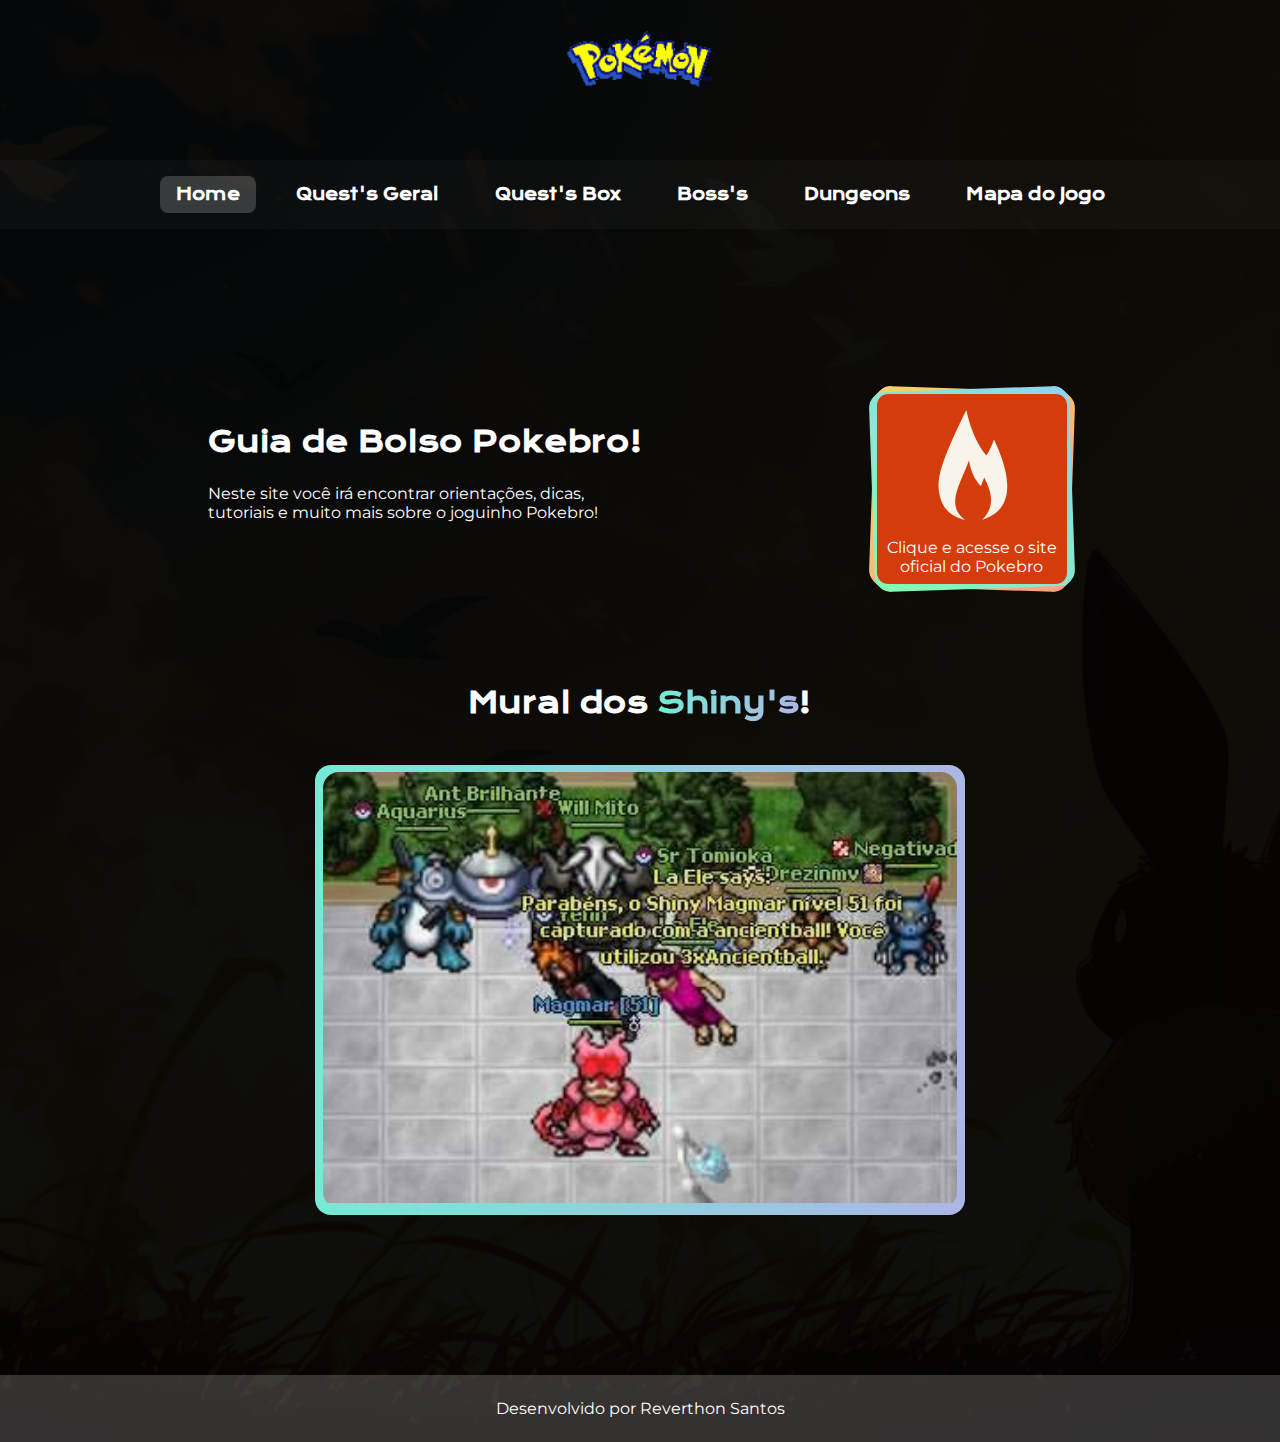
<file: index.html>
<!DOCTYPE html>
<html lang="pt-br">

<head>
    <meta charset="UTF-8">
    <meta http-equiv="X-UA-Compatible" content="IE=edge">
    <meta name="viewport" content="width=device-width, initial-scale=1.0">
    <title>Pokebro</title>
    <meta name="description" content="Portfólio de Reverthon Santos, especialista em automação de processos e RPA. Explore meus projetos e entre em contato.">
    <link rel="stylesheet" href="./styles/style.css">
</head>

<body>
    <img src="assets/background.png" alt="Logo" class="logo">

    <header class="cabecalho">
        <div class="cabecalho__container"></div>
        <nav class="cabecalho__menu">
            <a class="cabecalho__menu__link" href="index.html">Home</a>
            <a class="cabecalho__menu__link" href="quest.html">Quest's Geral</a>
            <a class="cabecalho__menu__link" href="questbox.html">Quest's Box</a>
            <a class="cabecalho__menu__link" href="boses.html">Boss's</a>
            <a class="cabecalho__menu__link" href="dg.html">Dungeons</a>
            <a class="cabecalho__menu__link" href="https://portfolio-2024-ictxdiogos-projects.vercel.app/project/pokebro-map" target="_blank">Mapa do Jogo</a>
        </nav>
    </header>

    <main class="apresentacao">
        <!-- Seção de Apresentação -->
        <section class="sessaoapresentacao">
            <div>
                <h1 class="apresentacao__conteudo__titulo">Guia de Bolso Pokebro!</h1>
                <p class="apresentacao__conteudo__texto">
                    Neste site você irá encontrar orientações, dicas, <br>
                    tutoriais e muito mais sobre o joguinho Pokebro!
                </p>
            </div>

            <div class="card">
                <a href="https://www.pokebro.com/" target="_blank">
                    <div class="card-info">
                        <img src="assets/pokebrologo.png" alt="Descrição da Imagem" class="card-image">
                        <p class="site__pokebro__text">Clique e acesse o site oficial do Pokebro</p>
                    </div>
                </a>
            </div>
        </section>

        <!-- Seção do Slide -->
        <section class="sessao1">
            <div>
                <h1 class="apresentacao__conteudo__titulo">Mural dos <strong class="shiny">Shiny's</strong>!</h1>
            </div>
            <div class="cardslide">
                <div class="slider">
                    <img src="assets/slide1.jpg" alt="Imagem 1" class="slider-image">
                    <img src="assets/slide2.jpg" alt="Imagem 2" class="slider-image" style="display:none;">
                    <img src="assets/slide3.jpg" alt="Imagem 3" class="slider-image" style="display:none;">
                    <img src="assets/slide4.jpg" alt="Imagem 4" class="slider-image" style="display:none;">
                    <img src="assets/slide5.jpg" alt="Imagem 5" class="slider-image" style="display:none;">
                    <img src="assets/slide6.jpg" alt="Imagem 6" class="slider-image" style="display:none;">
                    <img src="assets/slide7.jpg" alt="Imagem 7" class="slider-image" style="display:none;">
                </div>
            </div>
        </section>
    </main>


    <footer class="rodape">
        <p>Desenvolvido por Reverthon Santos</p>
    </footer>

    <script>
        document.addEventListener('DOMContentLoaded', function () {
            const links = document.querySelectorAll('.cabecalho__menu__link');
            links.forEach(link => {
                if (link.href === window.location.href.split('#')[0]) { // Lida com âncoras
                    link.classList.add('active');
                }
            });
        });
    </script>

    <script>
        let currentSlide = 0;
        const slides = document.querySelectorAll('.slider-image');

        function showSlide(index) {
            slides[currentSlide].style.display = 'none'; // Esconde a imagem atual
            currentSlide = (index + slides.length) % slides.length; // Atualiza o índice
            slides[currentSlide].style.display = 'block'; // Mostra a nova imagem
        }

        setInterval(() => {
            showSlide(currentSlide + 1); // Avança para a próxima imagem
        }, 3000); // Troca a imagem a cada 3 segundos
    </script>

</body>

</html>
</file>
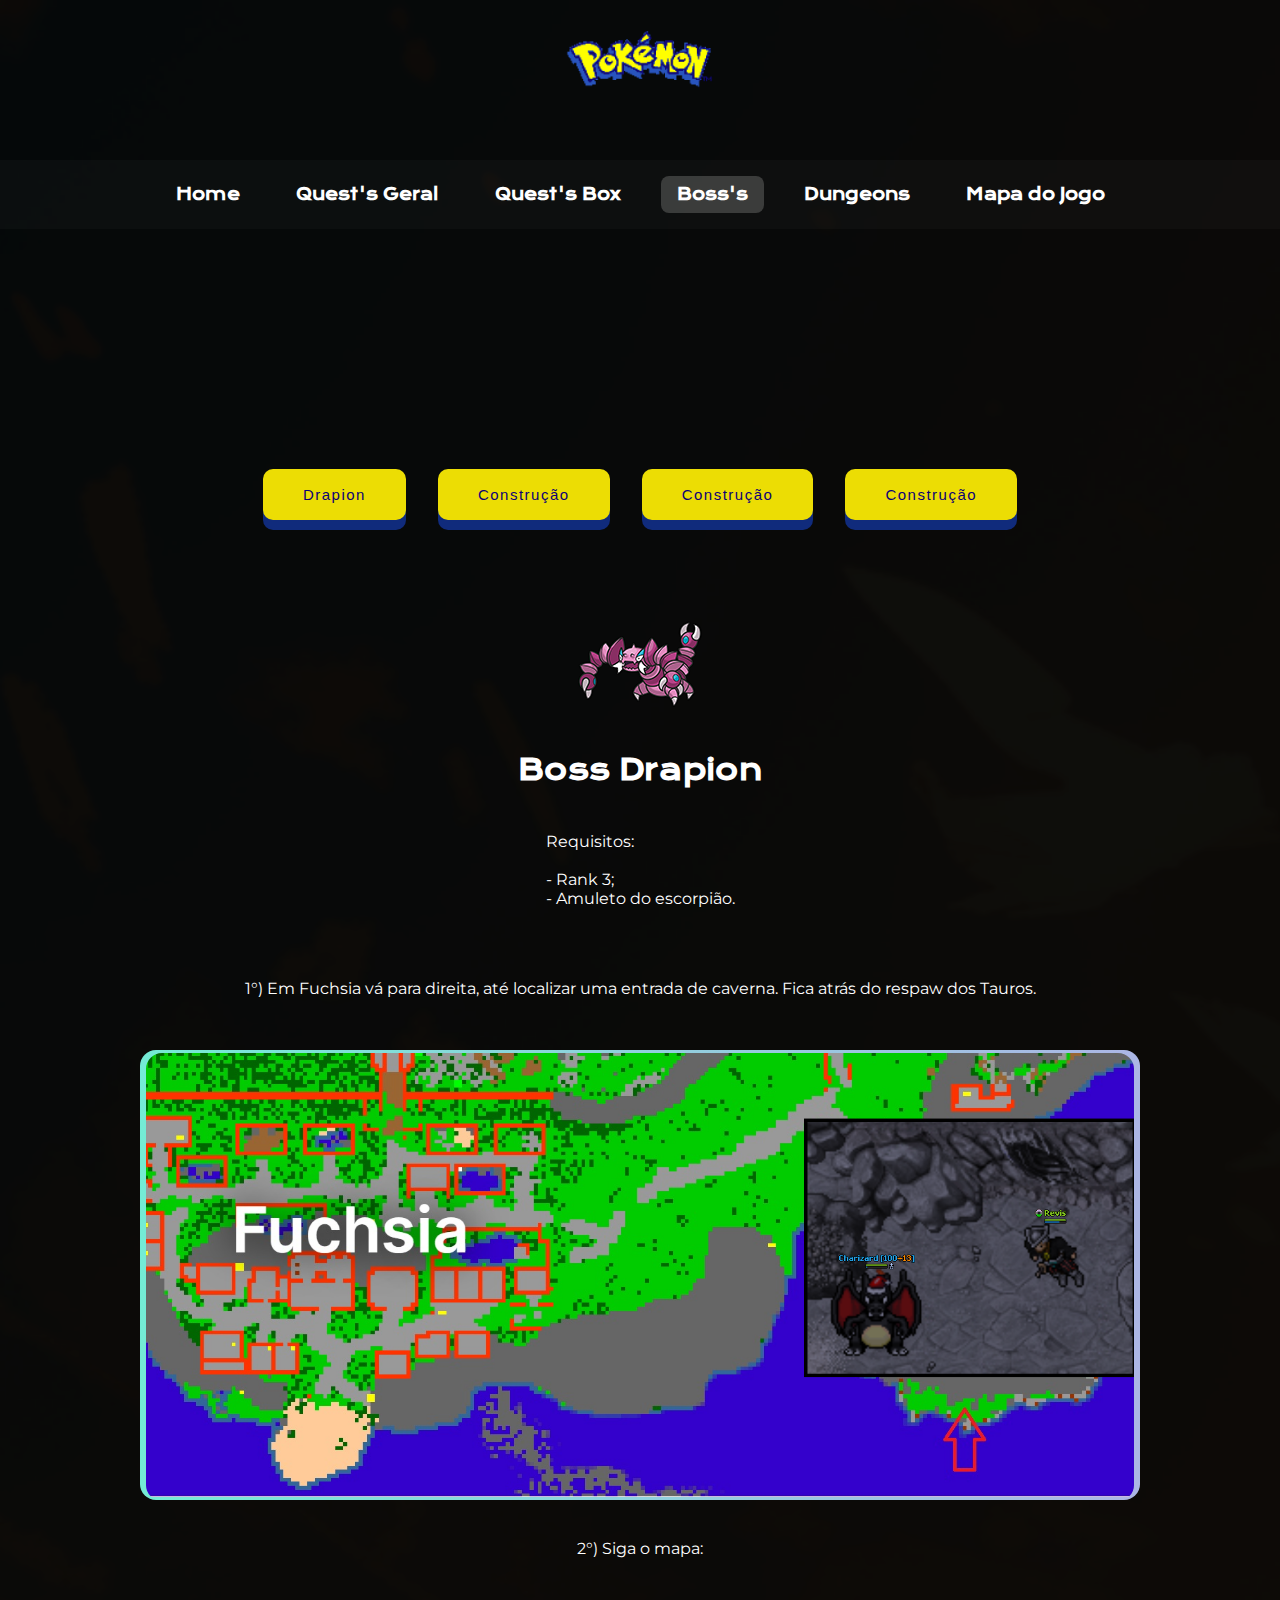
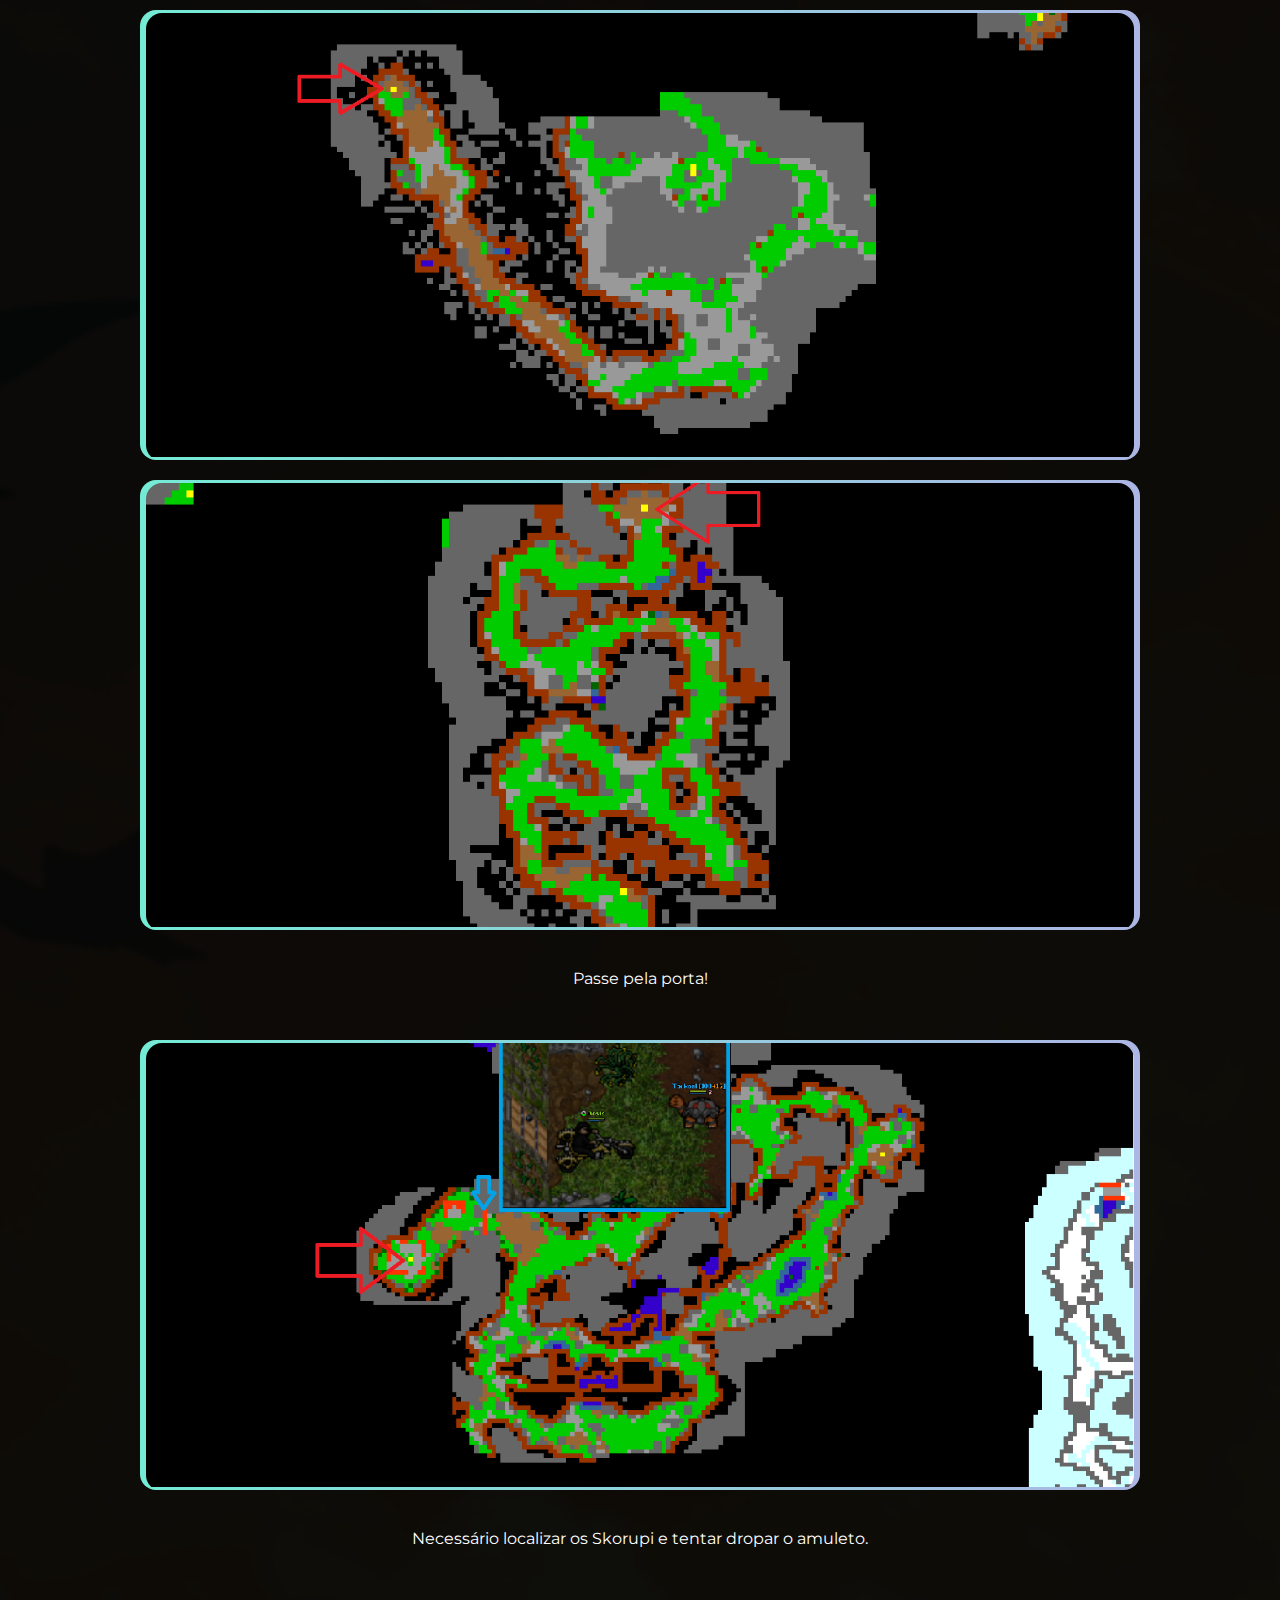
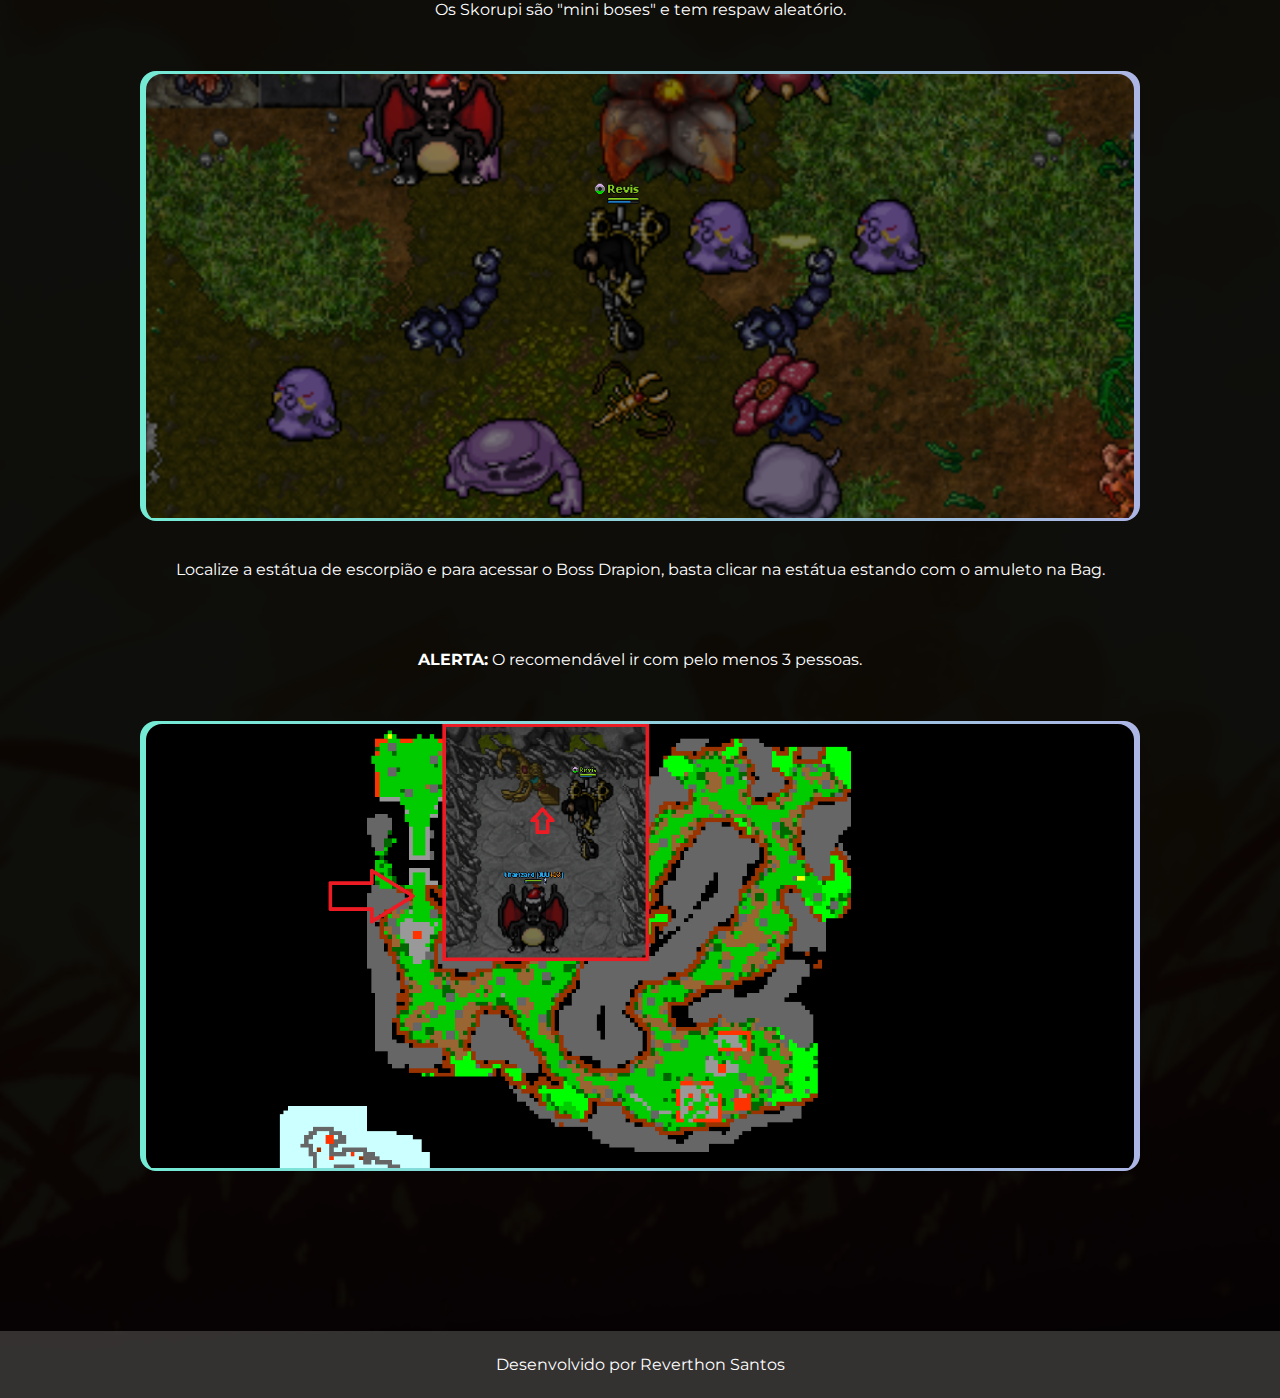
<file: boses.html>
<!DOCTYPE html>
<html lang="pt-br">

<head>
    <meta charset="UTF-8">
    <meta http-equiv="X-UA-Compatible" content="IE=edge">
    <meta name="viewport" content="width=device-width, initial-scale=1.0">
    <title>Pokebro</title>
    <meta name="description" content="Portfólio de Reverthon Santos, especialista em automação de processos e RPA. Explore meus projetos e entre em contato.">
    <link rel="stylesheet" href="./styles/style.css">
</head>

<body>

    <img src="assets/background.png" alt="Logo" class="logo">


    <!-- Cabeçalho -->
    <header class="cabecalho">
        <div class="cabecalho__container"></div>
        <nav class="cabecalho__menu">
            <a class="cabecalho__menu__link" href="index.html">Home</a>
            <a class="cabecalho__menu__link" href="quest.html">Quest's Geral</a>
            <a class="cabecalho__menu__link" href="questbox.html">Quest's Box</a>
            <a class="cabecalho__menu__link" href="boses.html">Boss's</a>
            <a class="cabecalho__menu__link" href="dg.html">Dungeons</a>
            <a class="cabecalho__menu__link" href="https://portfolio-2024-ictxdiogos-projects.vercel.app/project/pokebro-map" target="_blank">Mapa do Jogo</a>
        </nav>
    </header>

        <!-- Abas para Bosses -->
        <section class="boss-tabs">
            <button class="btn active" onclick="openBoss('drapion')">Drapion</button>
            <button class="btn" onclick="openBoss('outroBoss')">Construção</button>
            <button class="btn active" onclick="openBoss('outroBoss')">Construção</button>
            <button class="btn" onclick="openBoss('outroBoss')">Construção</button>
            <!-- Adicione mais botões para cada boss -->
        </section>
        
    <main class="apresentacao">
        <section id="drapion" class="sessao1">
            <div> <img src="assets/bossdrapion.png" alt="Imagem 1" ></div>
            <div>
                <h1 class="apresentacao__conteudo__titulo">Boss Drapion</h1>
            </div>
            <p class="apresentacao__conteudo__texto">
                Requisitos:<br><br>
                - Rank 3;<br>
                - Amuleto do escorpião.
            </p>
            <p class="apresentacao__conteudo__texto">
                <br>
                1°) Em Fuchsia vá para direita, até localizar uma entrada de caverna. Fica atrás
                do respaw dos Tauros.
            </p>
            <div class="cardboss">
                <div class="cardboses">
                    <img src="assets/mapadrapion1.png" alt="Imagem 1" class="slider-image">
                </div>
            </div>

            <p class="apresentacao__conteudo__texto">
                <br>
                2°) Siga o mapa:
            </p>
            <div class="cardboss">
                <div class="cardboses">
                    <img src="assets/mapadrapion2.png" alt="Imagem 1" class="slider-image">
                </div>
            </div>
            <div class="cardboss">
                <div class="cardboses">
                    <img src="assets/mapadrapion3.png" alt="Imagem 1" class="slider-image">
                </div>
            </div>
            <p class="apresentacao__conteudo__texto">
                <br>
                Passe pela porta!
            </p>
            <div class="cardboss">
                
                <div class="cardboses">
                    <img src="assets/mapadrapion4.png" alt="Imagem 1" class="slider-image">
                </div>
            </div>

            <p class="apresentacao__conteudo__texto">
                <br>
                Necessário localizar os Skorupi e tentar dropar o amuleto.<br>
            </p>
            <p class="apresentacao__conteudo__texto">
                Os Skorupi são "mini boses" e tem respaw aleatório.
            </p>
            <div class="cardboss">
                <div class="cardboses">
                    <img src="assets/Skorupi.png" alt="Imagem 1" class="slider-image">
                </div>
            </div>

            <p class="apresentacao__conteudo__texto">
                <br>
                Localize a estátua de escorpião e para acessar o Boss Drapion,
                basta clicar na estátua estando com o amuleto na Bag.<br>
            </p>
            <p class="apresentacao__conteudo__texto">
                <br>
                <strong>ALERTA:</strong> O recomendável ir com pelo menos 3 pessoas.<br>
            </p>
            <div class="cardboss">
                <div class="cardboses">
                    <img src="assets/mapadrapion5.png" alt="Imagem 1" class="slider-image">
                </div>
            </div>
            
        </section>
    </main>


    <section>

    </section>

    <!-- Rodapé -->
    <footer class="rodape">
        <p>Desenvolvido por Reverthon Santos</p>
    </footer>

    <!-- Scripts -->
    <script>
        document.addEventListener('DOMContentLoaded', function () {
            const links = document.querySelectorAll('.cabecalho__menu__link');
            links.forEach(link => {
                if (link.href === window.location.href.split('#')[0]) {
                    link.classList.add('active');
                }
            });
        });

        function openBoss(bossId) {
            const tabContents = document.querySelectorAll('.tab-content');
            const tabButtons = document.querySelectorAll('.tab-button');

            tabContents.forEach(content => {
                content.classList.remove('active');
                if (content.id === bossId) {
                    content.classList.add('active');
                }
            });

            tabButtons.forEach(button => {
                button.classList.remove('active');
            });

            document.querySelector(`[onclick="openBoss('${bossId}')"]`).classList.add('active');
        }
    </script>

    

</body>

</html>
</file>
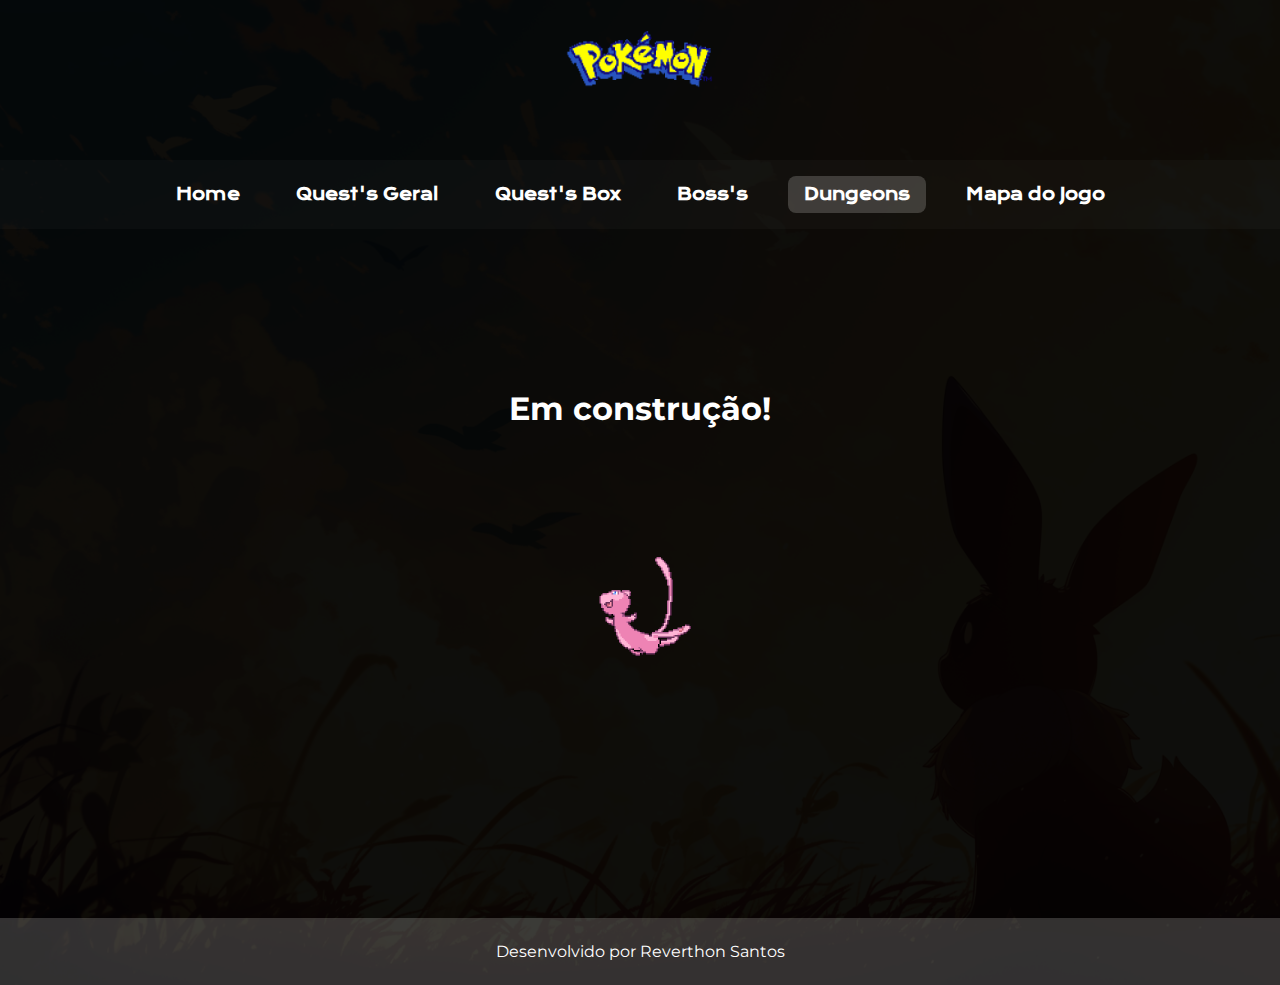
<file: dg.html>
<!DOCTYPE html>
<html lang="pt-br">

<head>
    <meta charset="UTF-8">
    <meta http-equiv="X-UA-Compatible" content="IE=edge">
    <meta name="viewport" content="width=device-width, initial-scale=1.0">
    <title>Pokebro</title>
    <meta name="description" content="Portfólio de Reverthon Santos, especialista em automação de processos e RPA. Explore meus projetos e entre em contato.">
    <link rel="stylesheet" href="./styles/style.css">
</head>

<body>

    <img src="assets/background.png" alt="Logo" class="logo">


    <!-- Cabeçalho -->
    <header class="cabecalho">
        <div class="cabecalho__container"></div>
        <nav class="cabecalho__menu">
            <a class="cabecalho__menu__link" href="index.html">Home</a>
            <a class="cabecalho__menu__link" href="quest.html">Quest's Geral</a>
            <a class="cabecalho__menu__link" href="questbox.html">Quest's Box</a>
            <a class="cabecalho__menu__link" href="boses.html">Boss's</a>
            <a class="cabecalho__menu__link" href="dg.html">Dungeons</a>
            <a class="cabecalho__menu__link" href="https://portfolio-2024-ictxdiogos-projects.vercel.app/project/pokebro-map" target="_blank">Mapa do Jogo</a>
        </nav>
    </header>
    
    <main class="apresentacao">
        <div class="emconstrucao">
            <h1>Em construção!</h1>
        </div>
        <div class="carregando">
            <img src="assets/carregandomew.gif" alt="carregando" class="logo">
        </div>
    </main>


    <!-- Rodapé -->
    <footer class="rodape">
        <p>Desenvolvido por Reverthon Santos</p>
    </footer>

    <!-- Scripts -->
    <script>
        document.addEventListener('DOMContentLoaded', function () {
            const links = document.querySelectorAll('.cabecalho__menu__link');
            links.forEach(link => {
                if (link.href === window.location.href.split('#')[0]) {
                    link.classList.add('active');
                }
            });
        });
    </script>

    <script>
        let currentSlide = 0;
        const slides = document.querySelectorAll('.slider-image');

        function showSlide(index) {
            slides[currentSlide].style.display = 'none'; // Esconde a imagem atual
            currentSlide = (index + slides.length) % slides.length; // Atualiza o índice
            slides[currentSlide].style.display = 'block'; // Mostra a nova imagem
        }

        setInterval(() => {
            showSlide(currentSlide + 1); // Avança para a próxima imagem
        }, 3000); // Troca a imagem a cada 3 segundos
    </script>

</body>

</html>
</file>
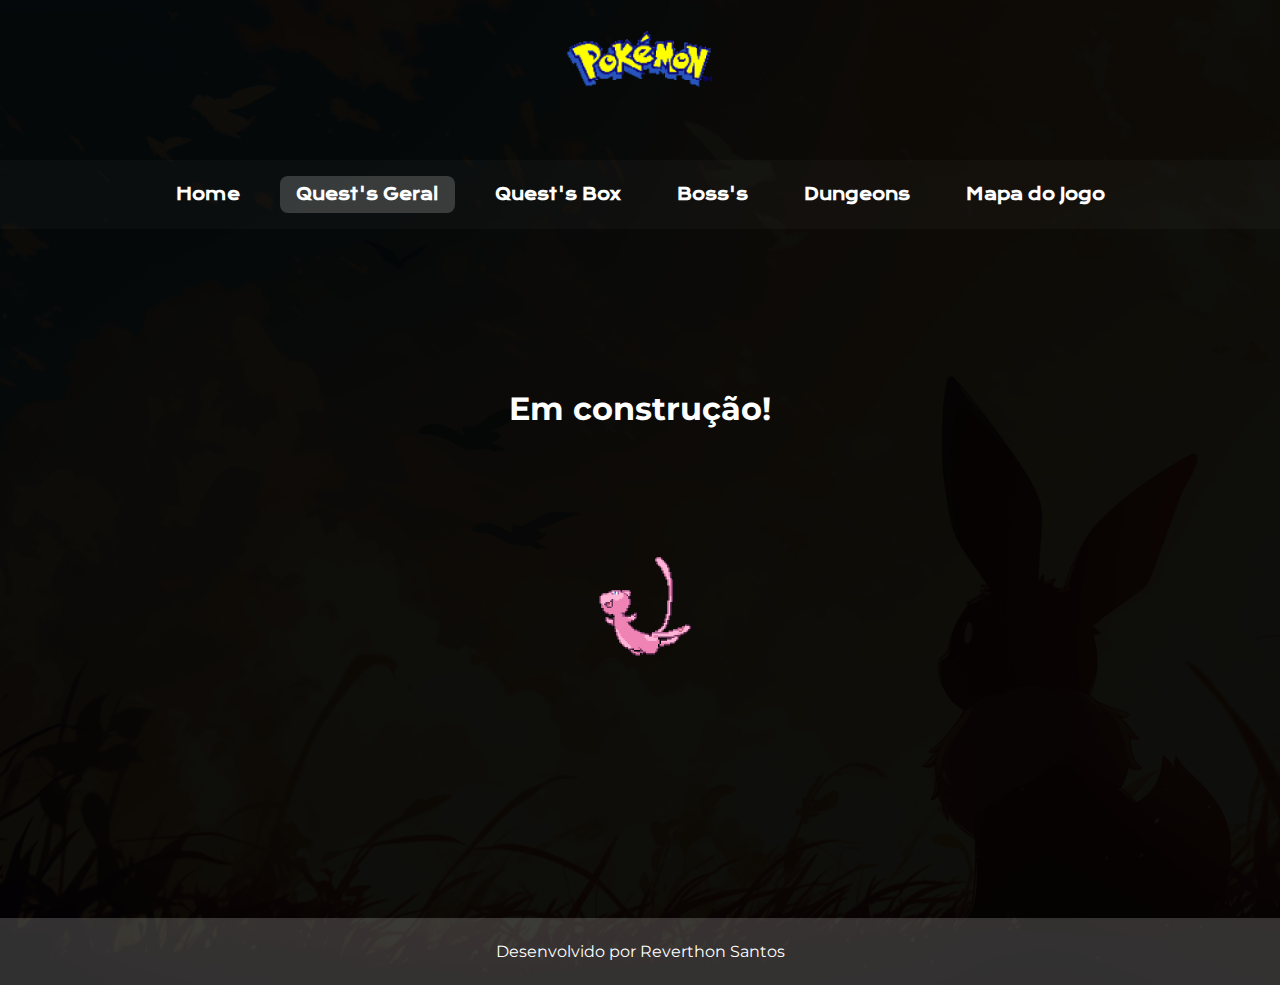
<file: quest.html>
<!DOCTYPE html>
<html lang="pt-br">

<head>
    <meta charset="UTF-8">
    <meta http-equiv="X-UA-Compatible" content="IE=edge">
    <meta name="viewport" content="width=device-width, initial-scale=1.0">
    <title>Pokebro</title>
    <meta name="description" content="Portfólio de Reverthon Santos, especialista em automação de processos e RPA. Explore meus projetos e entre em contato.">
    <link rel="stylesheet" href="./styles/style.css">
</head>

<body>

    <img src="assets/background.png" alt="Logo" class="logo">


    <!-- Cabeçalho -->
    <header class="cabecalho">
        <div class="cabecalho__container"></div>
        <nav class="cabecalho__menu">
            <a class="cabecalho__menu__link" href="index.html">Home</a>
            <a class="cabecalho__menu__link" href="quest.html">Quest's Geral</a>
            <a class="cabecalho__menu__link" href="questbox.html">Quest's Box</a>
            <a class="cabecalho__menu__link" href="boses.html">Boss's</a>
            <a class="cabecalho__menu__link" href="dg.html">Dungeons</a>
            <a class="cabecalho__menu__link" href="https://portfolio-2024-ictxdiogos-projects.vercel.app/project/pokebro-map" target="_blank">Mapa do Jogo</a>
        </nav>
    </header>
    
    <main class="apresentacao">
        <div class="emconstrucao">
            <h1>Em construção!</h1>
        </div>
        <div class="carregando">
            <img src="assets/carregandomew.gif" alt="carregando" class="logo">
        </div>
    </main>



    <!-- Rodapé -->
    <footer class="rodape">
        <p>Desenvolvido por Reverthon Santos</p>
    </footer>

    <!-- Scripts -->
    <script>
        document.addEventListener('DOMContentLoaded', function () {
            const links = document.querySelectorAll('.cabecalho__menu__link');
            links.forEach(link => {
                if (link.href === window.location.href.split('#')[0]) {
                    link.classList.add('active');
                }
            });
        });
    </script>

    <script>
        let currentSlide = 0;
        const slides = document.querySelectorAll('.slider-image');

        function showSlide(index) {
            slides[currentSlide].style.display = 'none'; // Esconde a imagem atual
            currentSlide = (index + slides.length) % slides.length; // Atualiza o índice
            slides[currentSlide].style.display = 'block'; // Mostra a nova imagem
        }

        setInterval(() => {
            showSlide(currentSlide + 1); // Avança para a próxima imagem
        }, 3000); // Troca a imagem a cada 3 segundos
    </script>

</body>

</html>
</file>
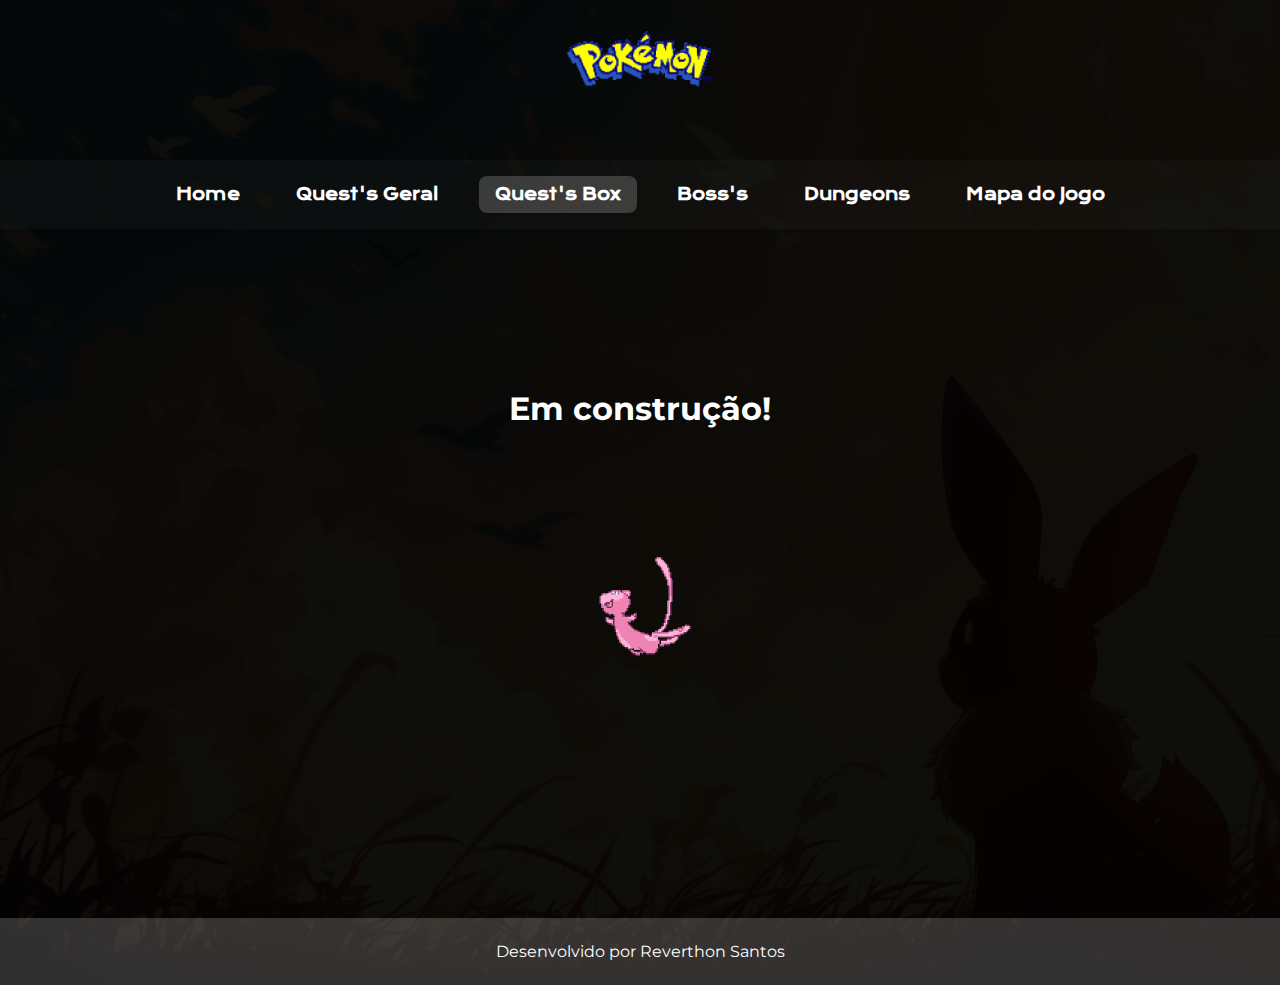
<file: questbox.html>
<!DOCTYPE html>
<html lang="pt-br">

<head>
    <meta charset="UTF-8">
    <meta http-equiv="X-UA-Compatible" content="IE=edge">
    <meta name="viewport" content="width=device-width, initial-scale=1.0">
    <title>Pokebro</title>
    <meta name="description" content="Portfólio de Reverthon Santos, especialista em automação de processos e RPA. Explore meus projetos e entre em contato.">
    <link rel="stylesheet" href="./styles/style.css">
</head>

<body>

    <img src="assets/background.png" alt="Logo" class="logo">


    <!-- Cabeçalho -->
    <header class="cabecalho">
        <div class="cabecalho__container"></div>
        <nav class="cabecalho__menu">
            <a class="cabecalho__menu__link" href="index.html">Home</a>
            <a class="cabecalho__menu__link" href="quest.html">Quest's Geral</a>
            <a class="cabecalho__menu__link" href="questbox.html">Quest's Box</a>
            <a class="cabecalho__menu__link" href="boses.html">Boss's</a>
            <a class="cabecalho__menu__link" href="dg.html">Dungeons</a>
            <a class="cabecalho__menu__link" href="https://portfolio-2024-ictxdiogos-projects.vercel.app/project/pokebro-map" target="_blank">Mapa do Jogo</a>
        </nav>
    </header>
    
    <main class="apresentacao">
        <div class="emconstrucao">
            <h1>Em construção!</h1>
        </div>
        <div class="carregando">
            <img src="assets/carregandomew.gif" alt="carregando" class="logo">
        </div>


       

    </main>



    

    <!-- Rodapé -->
    <footer class="rodape">
        <p>Desenvolvido por Reverthon Santos</p>
    </footer>

    <!-- Scripts -->
    <script>
        document.addEventListener('DOMContentLoaded', function () {
            const links = document.querySelectorAll('.cabecalho__menu__link');
            links.forEach(link => {
                if (link.href === window.location.href.split('#')[0]) {
                    link.classList.add('active');
                }
            });
        });
    </script>

    <script>
        let currentSlide = 0;
        const slides = document.querySelectorAll('.slider-image');

        function showSlide(index) {
            slides[currentSlide].style.display = 'none'; // Esconde a imagem atual
            currentSlide = (index + slides.length) % slides.length; // Atualiza o índice
            slides[currentSlide].style.display = 'block'; // Mostra a nova imagem
        }

        setInterval(() => {
            showSlide(currentSlide + 1); // Avança para a próxima imagem
        }, 3000); // Troca a imagem a cada 3 segundos
    </script>

</body>

</html>
</file>
<file: styles/style.css>
/*
===============================================
    Importação de fontes externas
===============================================
*/
@import url('https://fonts.googleapis.com/css2?family=Krona+One&family=Montserrat:wght@400;600&display=swap');

/*
===============================================
    Variáveis Globais (Cores e Fontes)
===============================================
*/
:root {
    --cor-primaria: #000000;
    --cor-secundaria: #ffffff;
    --cor-terciaria: #ffffff;
    --cor-hover: #f4f5f8;
    --cor-btmenu: #121418;
    --cor-menurodape: rgba(255, 255, 255, 0.027);
    --cor-hover-menu: rgba(250, 250, 246, 0.192);

    --fonte-primaria: 'Krona One', sans-serif;
    --fonte-secundaria: 'Montserrat', sans-serif;

    /* Variáveis para tamanhos de fonte */
    --fonte-titulo-principal: 1.75rem; /* Título principal */
    --fonte-titulo-secundario: 1.5rem; /* Título secundário */
    --fonte-texto: 1rem; /* Texto normal */
    --fonte-menu: 1.5rem; /* Tamanho da fonte do menu */
    --fonte-rodape: 1rem; /* Tamanho da fonte do rodapé */
    --fonte-texto-reduzido: 0.5rem;
}

/*
===============================================
    Reset de estilos globais
===============================================
*/
*, *::before, *::after {
    box-sizing: border-box;
    margin: 0;
    padding: 0;
}

a {
    text-decoration: none; /* Remove o sublinhado */
}

/*
===============================================
    Estilos para o body (corpo da página)
===============================================
*/
body {
    position: relative; /* Necessário para o pseudo-elemento */
    background-image: url('../assets/fundo3.png');
    background-color: var(--cor-primaria);
    background-size: cover;
    background-position: center;
    color: var(--cor-secundaria);
    font-family: var(--fonte-secundaria);
    min-height: 100vh;
    margin: 0;
    padding: 0;
}

body::before {
    content: '';
    position: absolute;
    top: 0;
    left: 0;
    right: 0;
    bottom: 0;
    background-color: rgba(0, 0, 0, 0.945); /* Preto com 50% de opacidade */
    z-index: -1; /* Coloca atrás do conteúdo */
}
main {
    flex: 1; /* Faz o conteúdo principal ocupar o espaço disponível */
}


.logo {
    display: block;
    position: absolute; /* Remove do fluxo do documento */
    top: 30px; /* Ajuste a distância do topo conforme necessário */
    left: 50%;
    transform: translateX(-50%); /* Centraliza horizontalmente */
    width: 150px; /* Ajuste conforme necessário */
}

.cabecalho {
    padding: 10rem 0; /* Apenas padding vertical, para evitar altura fixa */
    box-sizing: border-box;
    text-align: center; /* Centraliza o conteúdo do cabeçalho */

}

.cabecalho__menu {
    display: flex;
    gap: 1.5rem;
    justify-content: center; /* Garante que os itens do menu estejam centralizados */
    background-color: var(--cor-menurodape);
    padding: 1rem;
   
}

.cabecalho__menu__link {
    color: var(--cor-secundaria);
    font-family: var(--fonte-primaria);
    text-decoration: none;
    font-weight: 600;
    padding: 0.5rem 1rem;
    border-radius: 0.5rem;
    transition: background-color 0.3s ease-in-out;
}

.cabecalho__menu__link:hover {
    background-color: var(--cor-hover-menu);
    color: var(--cor-terciaria); /* Muda a cor do texto ao passar o mouse */
    transition: background-color 0.3s, color 0.3s; /* Transição suave para a cor do texto */
}

.cabecalho__menu__link.hover, .cabecalho__menu__link.active {
    background-color: var(--cor-hover-menu); /* Cor de fundo ao passar o mouse ou estar ativo */
    color: var(--cor-terciaria); /* Cor do texto ao passar o mouse ou estar ativo */
}

/* Cards */
.card {
    --background: linear-gradient(to right, #74ebd5 0%, #acb6e5 100%);
    width: 200px;
    height: 200px;
    padding: 5px;
    border-radius: 1rem;
    overflow: visible;
    background: var(--background);
    position: relative;
    z-index: 1;
}

.card::before,
.card::after {
    content: "";
    position: absolute;
    top: 0;
    left: 0;
    width: 100%;
    height: 100%;
    border-radius: 1rem;
    z-index: -1;
}

.card::before {
    background: linear-gradient(to bottom right, #f6d365 0%, #fda085 100%);
    transform: rotate(2deg);
}

.card::after {
    background: linear-gradient(to top right, #84fab0 0%, #8fd3f4 100%);
    transform: rotate(-2deg);
}

.card-info {
    --color: #d43c0c;
    background: var(--color);
    color: #ffffff; /* Cor do texto */
    display: flex;
    flex-direction: column; /* Adicionado para alinhar a imagem e o texto verticalmente */
    justify-content: center;
    align-items: center;
    width: 100%;
    height: 100%;
    overflow: visible;
    border-radius: .7rem;
    text-align: center; /* Centralizar o texto */
}

.card .title {
    font-weight: bold;
    letter-spacing: .1em;
}

.card:hover::before,
.card:hover::after {
    opacity: 0;
}

.card:hover .card-info {
    color: rgb(255, 255, 255);
    transition: color 1s;
}

.card-image {
    max-width: 100%;
    max-height: 70%; /* Ajuste conforme necessário */
    border-radius: .5rem; /* Opcional: para arredondar os cantos da imagem */
    margin-bottom: 10px; /* Espaço entre a imagem e o texto */
    padding: 0.5rem;
}

.card:hover {
    transform: scale(1.01); /* Aumenta um pouco o tamanho do card */
    transition: transform 0.3s ease-in-out; /* Efeito de transição suave */
}

/* Seção de Cards */
.sessao1 {
    width: 100%; /* Permite que a seção ocupe toda a largura disponível */
    max-width: 1000px; /* Define uma largura máxima, se necessário */
    margin: 0 auto; /* Centraliza a seção na página */
    display: flex;
    flex-direction: column;
    flex-wrap: wrap;
    justify-content: center; /* Centraliza o conteúdo */
    align-items: center; /* Alinha o conteúdo no centro */
    gap: 20px;
}

.shiny {
    background: linear-gradient(to right, #74ebd5 0%, #acb6e5 100%);
    -webkit-background-clip: text;
    background-clip: text;
    -webkit-text-fill-color: transparent;
}

/* Slider */
.cardslide {
    --background: linear-gradient(to right, #74ebd5 0%, #acb6e5 100%);
    width: 650px;
    height: 450px;
    padding: 5px;
    border-radius: 1rem;
    overflow: visible;
    background: var(--background);
    position: relative;
    z-index: 1;
}

/* Cardboss */
.cardboss {
    --background: linear-gradient(to right, #74ebd5 0%, #acb6e5 100%);
    width: 1000px;
    height: 450px;
    padding: 1px;
    border-radius: 1rem;
    overflow: visible;
    background: var(--background);
    position: relative;
    z-index: 1;
}

.cardboses {
    position: relative; /* Mantém o posicionamento relativo dentro do card */
    width: 99%; /* Ocupar 90% da largura do card */
    height: 100%; /* Ocupar 90% da altura do card */
    margin: auto; /* Centraliza o slider horizontalmente dentro do card */
    top: 0.5%; /* Ajuste a posição verticalmente se necessário */
    border-radius: 1rem; /* Define bordas arredondadas (ajuste o valor conforme necessário) */
    overflow: hidden; /* Garante que o conteúdo que excede a borda arredondada seja cortado */
}

.slider {
    position: relative; /* Mantém o posicionamento relativo dentro do card */
    width: 99%; /* Ocupar 90% da largura do card */
    height: 99%; /* Ocupar 90% da altura do card */
    margin: auto; /* Centraliza o slider horizontalmente dentro do card */
    top: 0.5%; /* Ajuste a posição verticalmente se necessário */
    border-radius: 1rem; /* Define bordas arredondadas (ajuste o valor conforme necessário) */
    overflow: hidden; /* Garante que o conteúdo que excede a borda arredondada seja cortado */
}

.slider-image {
    width: 100%; /* As imagens ocuparão toda a largura do slider */
    height: 99%; /* As imagens ocuparão toda a altura do slider */
    object-fit: cover; /* Garante que a imagem preencha o espaço sem distorção */
    position: absolute; /* Permite sobrepor as imagens */
    top: 0;
    left: 0;
}

.apresentacao__conteudo__titulo {
    font-size: var(--fonte-titulo-principal);
    font-family: var(--fonte-primaria);
    color: var(--cor-secundaria);
    margin-bottom: 1.5rem;
    text-align: left;
}

.apresentacao__conteudo__texto {
    font-size: var(--fonte-texto);
    font-family: var(--fonte-secundaria);
    margin-bottom: 2rem;
    text-align: left;
    color: var(--cor-secundaria);
}

.rodape {
    color: var(--cor-secundaria);
    background-color: var(--cor-hover-menu);
    padding: 1.5rem;
    text-align: center;
    font-family: var(--fonte-secundaria);
    font-size: var(--fonte-rodape);
    font-weight: 400;
    margin-top: 10rem; /* Adiciona um espaçamento de 2rem acima do rodapé */
}

/* Seção de apresentação */
.sessaoapresentacao {
    display: flex;
    flex-direction: row;
    flex-wrap: wrap;
    justify-content: space-evenly;
    gap: 20px;
    align-items: center;
    align-content: center;
}

.sessaoapresentacao {
    margin-bottom: 6rem; /* Define um espaço abaixo da seção de apresentação */
}

.carregando {
    display: flex;
    justify-content: center;
    align-items: center;
    height: 30dvh; /* Ocupar a altura total da tela */
    position: relative; /* Garante que o carregando seja posicionado corretamente */
    z-index: 1; /* Certifica-se de que o carregando fique acima de outros elementos */
}

.carregando img {
    max-width: 60%;
    height: auto;
}

.emconstrucao {
    text-align: center; /* Centraliza o texto horizontalmente */
    font-family: var(--fonte-texto);
    font-size: var(--fonte-texto);
 
}

.emconstrucao h1 {
    margin-bottom: 60px; /* Ajuste o valor conforme necessário */
}

.social-card-section{
    display: flex;
    flex-direction: row;
    justify-content: center;
    padding: 5rem;

}

/* REDES SOCIAIS */ 
.social-card {
    height: fit-content;
    width: fit-content;
    display: flex;
    align-items: center;
    justify-content: center;
    gap: 20px;
    background: rgba(255, 255, 255, 0.068);
    padding: 20px 25px;
    border-radius: 14px;
    
  }
  .Btn {
    width: 45px;
    height: 45px;
    display: flex;
    align-items: center;
    justify-content: center;
    border: none;
    background-color: transparent;
    position: relative;
    border-radius: 7px;
    cursor: pointer;
    transition: all 0.3s;
  }
  
  .svgContainer {
    width: 100%;
    height: 100%;
    display: flex;
    align-items: center;
    justify-content: center;
    background-color: transparent;
    backdrop-filter: blur(0px);
    letter-spacing: 0.8px;
    border-radius: 10px;
    transition: all 0.3s;
    border: 1px solid rgba(156, 156, 156, 0.466);
    z-index: 2;
  }
  
  .BG {
    position: absolute;
    width: 100%;
    height: 100%;
    background: #181818;
    z-index: 1;
    border-radius: 10px;
    pointer-events: none;
    transition: all 0.3s;
    font-size: 0px;
  }
  .github .BG {
    background: #181818;
  }
  .linkdin .BG {
    background: #0077b5;
  }
  .whatsapp .BG {
    background: #075e54;
  }
  .discord .BG {
    background: #7289da;
  }
  .Btn:hover .BG {
    transform: scale(1.5);
    /* transform-origin: bottom; */
    font-size: 20px;
    color: white;
  }
  
  .Btn:hover .svgContainer {
    border: 1px solid rgba(216, 216, 216, 0.466);
    background-color: rgba(209, 209, 209, 0.466);
    backdrop-filter: blur(4px);
  }
  
  /* ABA BOSS */ 

/* From Uiverse.io by absoluteSTrange */ 
button {
    padding: 17px 40px;
    border-radius: 10px;
    border: 0;
    background-color: rgb(236, 221, 4);
    letter-spacing: 1.5px;
    font-size: 15px;
    transition: all 0.3s ease;
    box-shadow: rgb(16, 43, 124) 0px 10px 0px 0px;
    color: hsl(246, 100%, 23%);
    cursor: pointer;
  }
  
  button:hover {
    box-shadow: rgb(53, 53, 99) 0px 7px 0px 0px;
  }
  
  button:active {
    background-color: rgb(241, 238, 7);
    /*50, 168, 80*/
    box-shadow: rgb(193, 224, 228) 0px 0px 0px 0px;
    transform: translateY(5px);
    transition: 200ms;
  }

  .boss-tabs{
    display: flex;
    flex-direction: row;
    flex-wrap: nowrap;
    flex-flow: row nowrap;
    justify-content: center;
    align-items: center;
    padding: 5rem;
    gap:2rem;
  }



/*
===============================================
    Media Queries para telas menores que 1200px
===============================================
*/

@media (max-width: 1200px) {
    .cabecalho__menu {
        flex-direction: column; /* Altera a direção do menu para coluna */
        align-items: center; /* Centraliza os itens do menu verticalmente */
        /* padding: 0.5rem 0; Adiciona um pouco de espaçamento vertical */
    }

    .cabecalho__menu__link {
        margin-bottom: 0.1rem; /* Adiciona espaço entre os itens do menu */
    }
}

@media (max-width: 700px) {
    body, html {
        width: 100%;
        margin: 0;
        padding: 0;
        overflow-x: hidden; /* Evita qualquer rolagem horizontal */
    }

    main {
        display: flex;
        flex-direction: column;
        align-items: center; /* Centraliza os elementos verticalmente */
        justify-content: center;
        width: 100%; /* Garante que o main ocupe toda a largura */
        padding: 1rem; /* Adiciona um espaçamento interno */
        box-sizing: border-box; /* Inclui padding e border no tamanho do elemento */
    }

    /* Evitar que o rodapé diminua em largura */
    .rodape {
        width: 100%;
        padding: 1rem;
        box-sizing: border-box; /* Inclui padding no tamanho total */
        margin: 0 auto;
    }

    /* Certifique-se de que outras seções também fiquem centralizadas */
    .sessaoapresentacao {
        display: flex;
        flex-direction: column;
        align-items: center;
        width: 100%; /* Garante que a seção ocupe a largura total */
        padding: 1rem;
        margin: 0 auto; /* Centraliza a seção */
    }

    .cardslide {
        --background: linear-gradient(to right, #74ebd5 0%, #acb6e5 100%);
        width: 350px;
        height: 250px;
}
    .apresentacao__conteudo__texto,
    .apresentacao__conteudo__titulo {
        padding: 0.5rem;
        flex-direction: column;
        align-items: center;
    }

}
</file>
